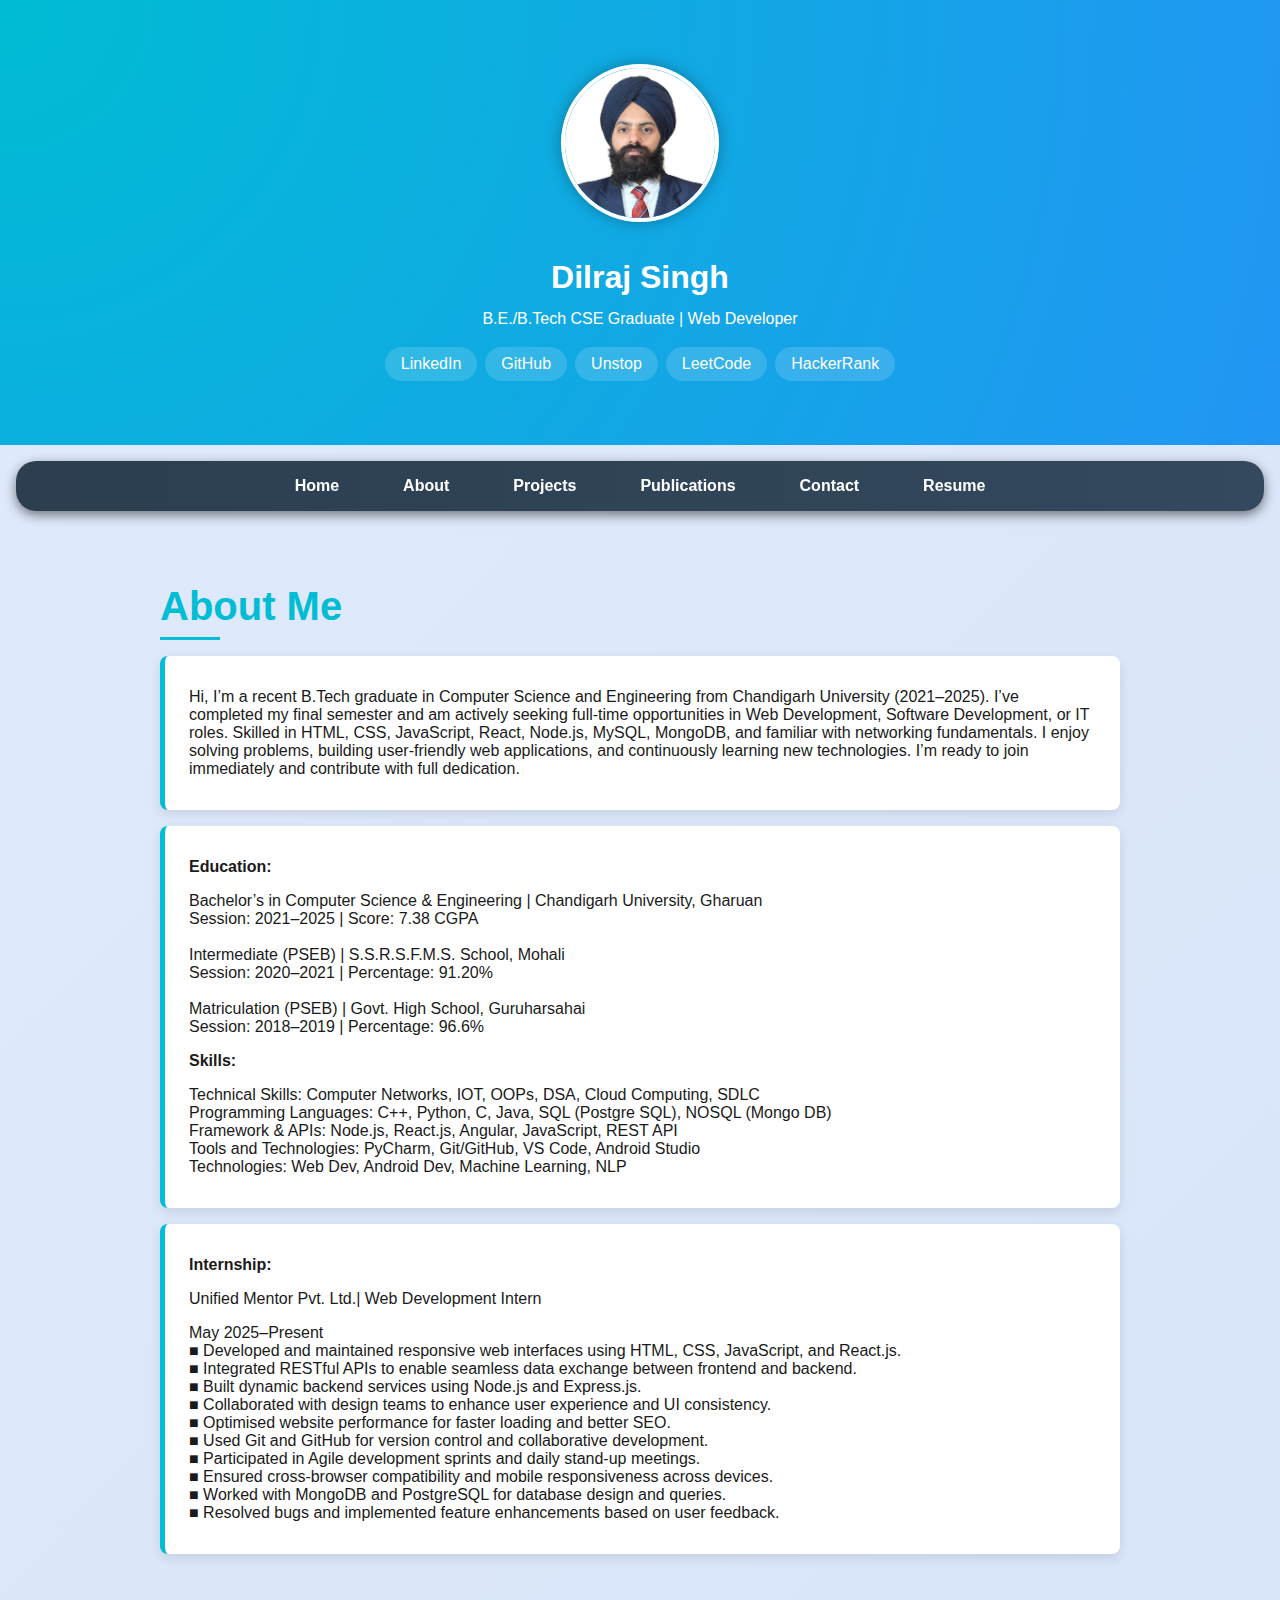
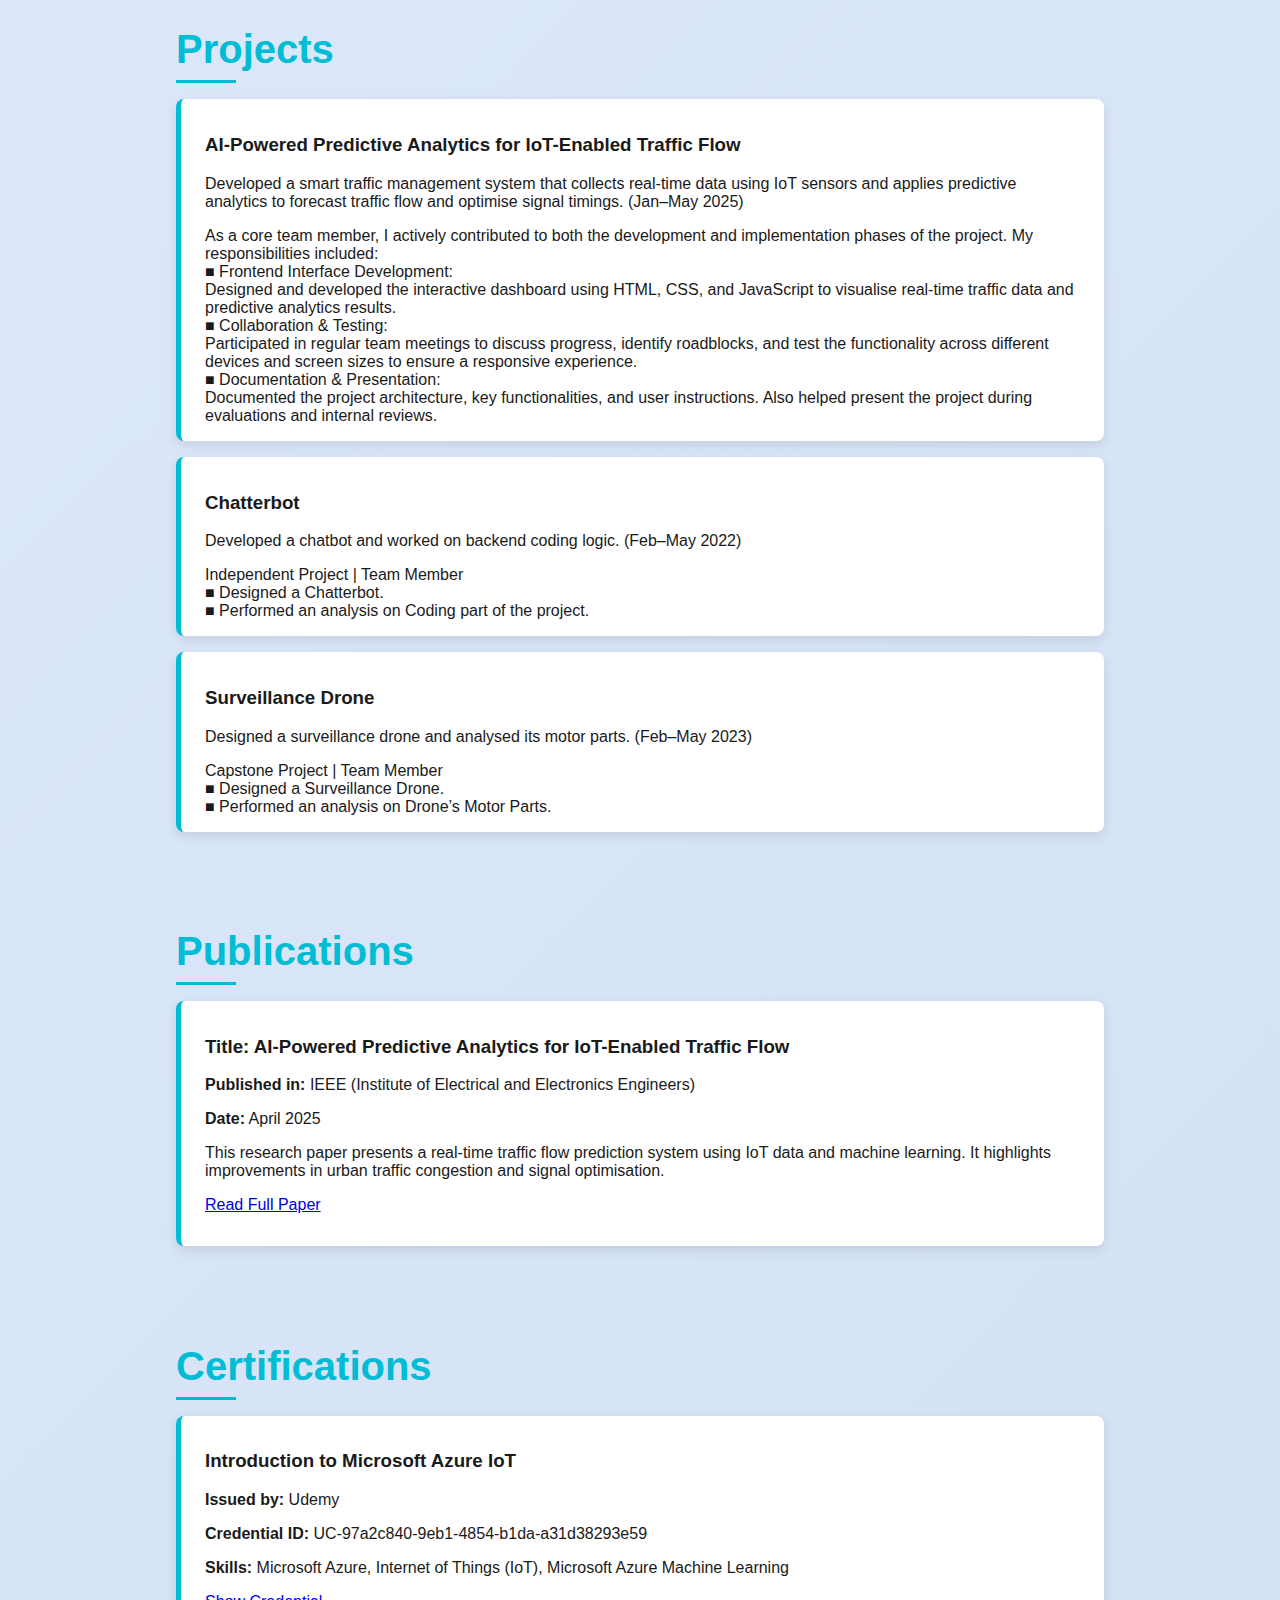
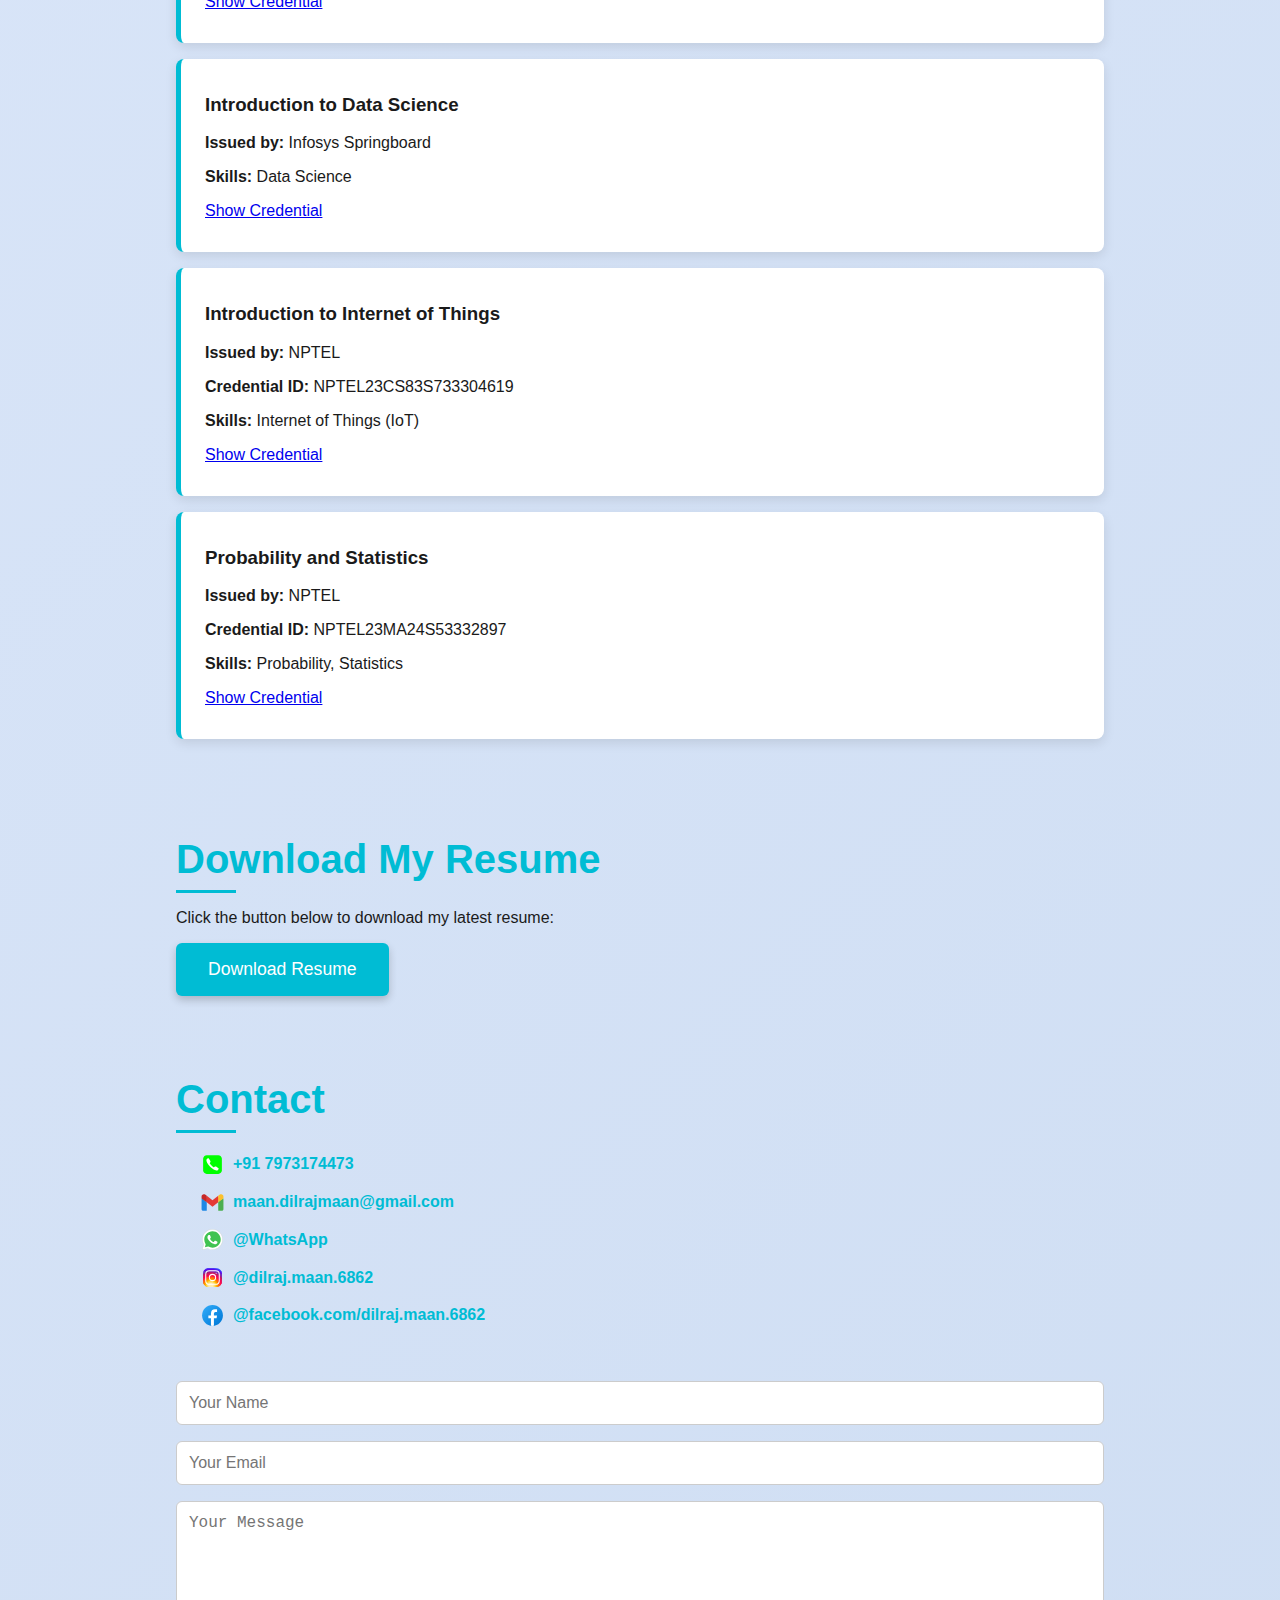
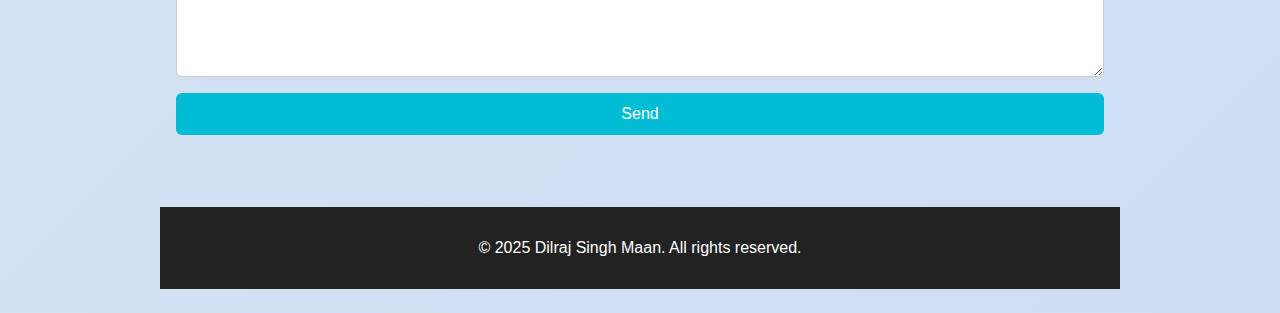
<file: index.html>
<!DOCTYPE html>
<!-- Single-page layout with links to About, Projects, and Contact -->
<html lang="en">
<head>
  <meta charset="UTF-8" />
  <meta name="viewport" content="width=device-width, initial-scale=1.0"/>
  <title>Dilraj Singh | Portfolio</title>
  <link rel="stylesheet" href="css/style.css" />
  <style>
:root {
  --primary: #00bcd4;
  --bg-light: #fdfdfd;
  --bg-dark: #111;
  --text-light: #f9f9f9;
  --text-dark: #1a1a1a;
  --accent: #ff4081;
}

html {
  scroll-behavior: smooth;
}

body {
  margin: 0;
  font-family: 'Segoe UI', sans-serif;
  background: linear-gradient(135deg, #e0eafc, #cfdef3);
  color: var(--text-dark);
  transition: background-color 0.3s ease, color 0.3s ease;
}

body.dark-mode {
  background-color: var(--bg-dark);
  color: var(--text-light);
}

body.dark-mode .section, 
body.dark-mode .section p, 
body.dark-mode .section h3 {
  color: var(--text-light);
}

nav {
  background: linear-gradient(to right, #2c3e50, #34495e); /* Darkish gradient */
  color: white;
  padding: 1rem 2rem;
  display: flex;
  justify-content: center;
  align-items: center;
  position: sticky;
  top: 0;
  z-index: 999;
  box-shadow: 0 4px 12px rgba(0, 0, 0, 0.5);
  transition: background 0.5s ease, box-shadow 0.3s ease;
  border-radius: 20px;
  margin: 1rem;
}

nav ul {
  display: flex;
  gap: 2rem;
  list-style: none;
  margin: 0;
  padding: 0;
}

nav ul li a {
  color: white;
  text-decoration: none;
  font-weight: 600;
  position: relative;
  padding: 0.5rem 1rem;
  border-radius: 6px;
  transition: all 0.3s ease-in-out;
}

nav ul li a::after {
  content: "";
  position: absolute;
  left: 0;
  bottom: 5px;
  width: 0%;
  height: 2px;
  background-color: var(--accent);
  transition: width 0.3s ease-in-out;
}

nav ul li a:hover::after,
nav ul li a.active::after {
  width: 100%;
}

nav ul li a:hover {
  background-color: rgba(255, 255, 255, 0.1);
  transform: translateY(-2px);
}

#theme-toggle {
  background: none;
  border: none;
  font-size: 1.3rem;
  cursor: pointer;
  color: inherit;
}

.hero {
  background: radial-gradient(circle at top left, #00bcd4, #2196f3);
  color: white;
  padding: 4rem 2rem;
  text-align: center;
  animation: fadeIn 1s ease-in-out;
}

.hero-content {
  display: flex;
  flex-direction: column;
  align-items: center;
  justify-content: center;
}

@keyframes fadeIn {
  from { opacity: 0; transform: translateY(-20px); }
  to { opacity: 1; transform: translateY(0); }
}

.hero-img {
  width: 150px;
  height: 150px;
  object-fit: cover;
  object-position: top center;
  border-radius: 50%;
  border: 4px solid white;
  margin: 0 auto 1rem;
  box-shadow: 0 0 15px rgba(0,0,0,0.3);
}

.typing::after {
  content: '|';
  animation: blink 0.7s step-end infinite;
}
@keyframes blink {
  50% { opacity: 0; }
}

.social-icons {
  margin-top: 1rem;
  display: flex;
  flex-wrap: wrap;
  justify-content: center;
  gap: 0.5rem;
}

.social-icons a {
  color: white;
  text-decoration: none;
  background-color: rgba(255, 255, 255, 0.15);
  padding: 0.5rem 1rem;
  border-radius: 20px;
  font-weight: 500;
  transition: background-color 0.3s ease, transform 0.3s ease;
}

.social-icons a:hover {
  background-color: var(--accent);
  transform: scale(1.05);
  color: white;
}

.section {
  padding: 1.5rem 1rem;
  max-width: 960px;
  margin: 0 auto;
  animation: fadeInUp 1s ease forwards;
}
@keyframes fadeInUp {
  0% { opacity: 0; transform: translateY(20px); }
  100% { opacity: 1; transform: translateY(0); }
}

.section h2 {
  font-size: 2.5rem;
  color: var(--primary);
  margin-bottom: 1rem;
  position: relative;
}
.section h2::after {
  content: "";
  display: block;
  width: 60px;
  height: 3px;
  background: var(--primary);
  margin-top: 0.5rem;
}

.project-card {
  background-color: white;
  padding: 1rem 1.5rem;
  border-left: 5px solid var(--primary);
  margin-bottom: 1rem;
  box-shadow: 0 4px 12px rgba(0,0,0,0.1);
  transition: transform 0.3s ease, box-shadow 0.3s ease;
  border-radius: 8px;
}
.project-card:hover {
  transform: translateY(-5px);
  box-shadow: 0 6px 18px rgba(0,0,0,0.15);
}
body.dark-mode .project-card {
  background-color: #1e1e1e;
  color: #ffffff;
  border-left-color: var(--accent);
}

form {
  display: flex;
  flex-direction: column;
  gap: 1rem;
}
form input, form textarea {
  padding: 0.75rem;
  border: 1px solid #ccc;
  border-radius: 6px;
  font-size: 1rem;
}
form textarea {
  height: 150px;
}
form button {
  background-color: var(--primary);
  color: white;
  padding: 0.75rem;
  border: none;
  font-size: 1rem;
  border-radius: 6px;
  cursor: pointer;
  transition: background-color 0.3s ease;
}
form button:hover {
  background-color: #0097a7;
}

footer {
  background-color: #222;
  color: white;
  text-align: center;
  padding: 1rem;
  margin-top: 3rem;
}

@media screen and (max-width: 768px) {
  nav ul {
    flex-wrap: wrap;
    justify-content: center;
  }
  .hero-img {
    width: 120px;
    height: 120px;
  }
  .section {
    padding: 1.25rem 0.75rem;
  }
}
  /* Adjust vertical spacing between heading and subtitle */
  .subtitle {
    margin-top: -0.5rem;
    margin-bottom: 0.2rem;
  }
  .resume-btn {
  background-color: var(--primary);
  color: white;
  padding: 1rem 2rem;
  border: none;
  font-size: 1.1rem;
  border-radius: 6px;
  cursor: pointer;
  box-shadow: 0 4px 8px rgba(0, 0, 0, 0.2);
  transition: all 0.3s ease;
}

.resume-btn:hover {
  background-color: #0097a7;
  transform: translateY(-4px);
  box-shadow: 0 8px 16px rgba(0, 0, 0, 0.3);
}

.resume-btn:active {
  transform: translateY(-2px);
  box-shadow: 0 4px 8px rgba(0, 0, 0, 0.2);
}
.info-card {
  background-color: white;
  border-left: 5px solid var(--primary);
  padding: 1rem 1.5rem;
  margin: 1rem 0;
  box-shadow: 0 4px 12px rgba(0,0,0,0.1);
  border-radius: 8px;
  transition: transform 0.3s ease, box-shadow 0.3s ease;
}

.info-card:hover {
  transform: translateY(-5px);
  box-shadow: 0 6px 18px rgba(0,0,0,0.15);
}

body.dark-mode .info-card {
  background-color: #1e1e1e;
  color: #ffffff;
  border-left-color: var(--accent);
}
  /* Contact info styles */
  .contact-info {
    display: flex;
    flex-direction: column;
    align-items: flex-start;
    gap: 0.4rem;
    padding-left: 1.5rem;
  }
  .contact-info p {
    display: flex;
    align-items: center;
    margin: 0.2rem 0;
    gap: 0.5rem;
  }
  .contact-info a {
    color: var(--primary);
    text-decoration: none;
    font-weight: 600;
    transition: color 0.3s ease, transform 0.3s ease;
  }
  .contact-info a:hover {
    color: var(--accent);
    transform: scale(1.05);
    text-decoration: underline;
  }
  </style>
  <script type="text/javascript" src="https://cdn.emailjs.com/dist/email.min.js"></script>
</head>
<body>
  <header class="hero" id="home">
    <div class="hero-content">
      <img src="images/profile.jpg" alt="Dilraj Singh Maan" class="hero-img" />
      <h1>Dilraj Singh<span class=""></span></h1>
      <p class="subtitle">B.E./B.Tech CSE Graduate | Web Developer</p>
      <div class="social-icons">
        <a href="https://www.linkedin.com/in/dilraj-singh-ba079221a/"target="_blank">LinkedIn</a>
        <a href="https://github.com/Maan6862"target="_blank">GitHub</a>
        <a href="https://unstop.com/u/dilrasin5129" target="_blank">Unstop</a>
        <a href="https://leetcode.com/u/Maan6862/"target="_blank">LeetCode</a>
        <a href="https://www.hackerrank.com/profile/maan_dilrajmaan"target="_blank">HackerRank</a>
      </div>
    </div>
  </header>

  <nav class="navbar">
    <ul>
      <li><a href="#home">Home</a></li>
      <li><a href="#about">About</a></li>
      <li><a href="#projects">Projects</a></li>
      <li><a href="#publications">Publications</a></li>
      <li><a href="#contact">Contact</a></li>
      <li><a href="resume.pdf" target="_blank">Resume</a></li>
    </ul>
  
  </nav>

  <section id="about" class="section">
    <h2>About Me</h2>
    <div class="info-card">
      <p>Hi, I’m a recent B.Tech graduate in Computer Science and Engineering from Chandigarh University (2021–2025). I’ve completed my final semester and am actively seeking full-time opportunities in Web Development, Software Development, or IT roles. Skilled in HTML, CSS, JavaScript, React, Node.js, MySQL, MongoDB, and familiar with networking fundamentals. I enjoy solving problems, building user-friendly web applications, and continuously learning new technologies. I’m ready to join immediately and contribute with full dedication.</p>
    </div>
    <div class="info-card">
      <p><strong>Education:</strong><p>
        Bachelor’s in Computer Science & Engineering | Chandigarh University, Gharuan<br>
        Session: 2021–2025 | Score: 7.38 CGPA<br><br>
        Intermediate (PSEB) | S.S.R.S.F.M.S. School, Mohali<br>
        Session: 2020–2021 | Percentage: 91.20%<br><br>
        Matriculation (PSEB) | Govt. High School, Guruharsahai<br>
        Session: 2018–2019 | Percentage: 96.6%
      </p>
      <p><strong>Skills:</strong><p>
        Technical Skills: Computer Networks, IOT, OOPs, DSA, Cloud Computing, SDLC<br>
        Programming Languages: C++, Python, C, Java, SQL (Postgre SQL), NOSQL (Mongo DB)<br>
        Framework & APIs: Node.js, React.js, Angular, JavaScript, REST API<br>
        Tools and Technologies: PyCharm, Git/GitHub, VS Code, Android Studio<br>
        Technologies: Web Dev, Android Dev, Machine Learning, NLP
      </p>
    </div>
    <div class="info-card">
      <p><strong>Internship:</strong><br>
        <p>Unified Mentor Pvt. Ltd.| Web Development Intern</p>
        May 2025–Present <br>
        ■ Developed and maintained responsive web interfaces using HTML, CSS, JavaScript, and React.js.<br>
        ■ Integrated RESTful APIs to enable seamless data exchange between frontend and backend. <br>
	      ■	Built dynamic backend services using Node.js and Express.js.<br>
	      ■ Collaborated with design teams to enhance user experience and UI consistency.<br>
	      ■ Optimised website performance for faster loading and better SEO.<br>
	      ■ Used Git and GitHub for version control and collaborative development.<br>
	      ■ Participated in Agile development sprints and daily stand-up meetings.<br>
        ■ Ensured cross-browser compatibility and mobile responsiveness across devices.<br>
        ■	Worked with MongoDB and PostgreSQL for database design and queries.<br>
        ■ Resolved bugs and implemented feature enhancements based on user feedback.<br>
      </p>
    </div>

  <section id="projects" class="section">
    <h2>Projects</h2>
    <div class="project-card">
      <h3>AI-Powered Predictive Analytics for IoT-Enabled Traffic Flow</h3>
      <p>Developed a smart traffic management system that collects real-time data using IoT sensors and applies predictive analytics to forecast traffic flow and optimise signal timings. (Jan–May 2025)</p>
      As a core team member, I actively contributed to both the development and implementation phases of the project. My responsibilities included: <br>
	    ■	Frontend Interface Development:<br>
        Designed and developed the interactive dashboard using HTML, CSS, and JavaScript to visualise real-time traffic data and predictive analytics results.<br>
	    ■	Collaboration & Testing:<br>
        Participated in regular team meetings to discuss progress, identify roadblocks, and test the functionality across different devices and screen sizes to ensure a responsive experience.<br>
	    ■	Documentation & Presentation:<br>
        Documented the project architecture, key functionalities, and user instructions. Also helped present the project during evaluations and internal reviews.<br>

    </div>
    <div class="project-card">
      <h3>Chatterbot</h3>
      <p>Developed a chatbot and worked on backend coding logic. (Feb–May 2022)</p>
      Independent Project | Team Member<br>
      ■	Designed a Chatterbot. <br>
      ■	Performed an analysis on Coding part of the project. <br>

    </div>
    <div class="project-card">
      <h3>Surveillance Drone</h3>
      <p>Designed a surveillance drone and analysed its motor parts. (Feb–May 2023)</p>
      Capstone Project | Team Member <br>
      ■	Designed a Surveillance Drone.<br>
      ■	Performed an analysis on Drone’s Motor Parts.<br>
    </div>
  </section>
<section id="publications" class="section">
  <h2>Publications</h2>
  <div class="project-card">
    <h3>Title: AI-Powered Predictive Analytics for IoT-Enabled Traffic Flow</h3>
    <p><strong>Published in:</strong> IEEE (Institute of Electrical and Electronics Engineers)</p>
    <p><strong>Date:</strong> April 2025</p>
    <p>This research paper presents a real-time traffic flow prediction system using IoT data and machine learning. It highlights improvements in urban traffic congestion and signal optimisation.</p>
    <p><a href="https://drive.google.com/file/d/1JB-GvmHGbUSAwNrkvTkFBtzZmii4S2BB/view?usp=sharing" target="_blank">Read Full Paper</a></p>
  </div>
</section>
  <section id="certifications" class="section">
    <h2>Certifications</h2>

    <div class="project-card">
      <h3>Introduction to Microsoft Azure IoT</h3>
      <p><strong>Issued by:</strong> Udemy</p>
      <p><strong>Credential ID:</strong> UC-97a2c840-9eb1-4854-b1da-a31d38293e59</p>
      <p><strong>Skills:</strong> Microsoft Azure, Internet of Things (IoT), Microsoft Azure Machine Learning</p>
      <p><a href="https://ude.my/UC-97a2c840-9eb1-4854-b1da-a31d38293e59" target="_blank">Show Credential</a></p>
    </div>

    <div class="project-card">
      <h3>Introduction to Data Science</h3>
      <p><strong>Issued by:</strong> Infosys Springboard</p>
      <p><strong>Skills:</strong> Data Science</p>
      <p><a href="https://verify.onwingspan.com" target="_blank">Show Credential</a></p>
    </div>

    <div class="project-card">
      <h3>Introduction to Internet of Things</h3>
      <p><strong>Issued by:</strong> NPTEL</p>
      <p><strong>Credential ID:</strong> NPTEL23CS83S733304619</p>
      <p><strong>Skills:</strong> Internet of Things (IoT)</p>
      <p><a href="https://archive.nptel.ac.in/content/noc/NOC23/SEM2/Ecertificates/106/noc23-cs83/Course/NPTEL23CS83S73330461920238991.pdf" target="_blank">Show Credential</a></p>
    </div>

    <div class="project-card">
      <h3>Probability and Statistics</h3>
      <p><strong>Issued by:</strong> NPTEL</p>
      <p><strong>Credential ID:</strong> NPTEL23MA24S53332897</p>
      <p><strong>Skills:</strong> Probability, Statistics</p>
      <p><a href="https://archive.nptel.ac.in/noc/Ecertificate/?q=NPTEL23MA24S5333289704170079" target="_blank">Show Credential</a></p>
    </div>
  </section>

  <section id="resume-download" class="section">
    <h2>Download My Resume</h2>
    <p>Click the button below to download my latest resume:</p>
    <a href="resume.pdf" download>
      <button class="resume-btn">Download Resume</button>
    </a>
  </section>

  <section id="contact" class="section">
    <h2>Contact</h2>
    <div class="contact-info">
      <p>
        <svg xmlns="<svg xmlns="http://www.w3.org/2000/svg" x="0px" y="0px" width="25" height="25" viewBox="0 0 48 48">
<path fill="#0f0" d="M13,42h22c3.866,0,7-3.134,7-7V13c0-3.866-3.134-7-7-7H13c-3.866,0-7,3.134-7,7v22	C6,38.866,9.134,42,13,42z"></path><path fill="#fff" d="M35.45,31.041l-4.612-3.051c-0.563-0.341-1.267-0.347-1.836-0.017c0,0,0,0-1.978,1.153	c-0.265,0.154-0.52,0.183-0.726,0.145c-0.262-0.048-0.442-0.191-0.454-0.201c-1.087-0.797-2.357-1.852-3.711-3.205	c-1.353-1.353-2.408-2.623-3.205-3.711c-0.009-0.013-0.153-0.193-0.201-0.454c-0.037-0.206-0.009-0.46,0.145-0.726	c1.153-1.978,1.153-1.978,1.153-1.978c0.331-0.569,0.324-1.274-0.017-1.836l-3.051-4.612c-0.378-0.571-1.151-0.722-1.714-0.332	c0,0-1.445,0.989-1.922,1.325c-0.764,0.538-1.01,1.356-1.011,2.496c-0.002,1.604,1.38,6.629,7.201,12.45l0,0l0,0l0,0l0,0	c5.822,5.822,10.846,7.203,12.45,7.201c1.14-0.001,1.958-0.248,2.496-1.011c0.336-0.477,1.325-1.922,1.325-1.922	C36.172,32.192,36.022,31.419,35.45,31.041z"path>
</svg>
        </svg>
        <a href="tel:+917973174473">+91 7973174473</a>
      </p>
      <p>
        <svg xmlns="<svg xmlns="http://www.w3.org/2000/svg" x="0px" y="0px" width="25" height="25" viewBox="0 0 48 48">
<path fill="#4caf50" d="M45,16.2l-5,2.75l-5,4.75L35,40h7c1.657,0,3-1.343,3-3V16.2z"></path><path fill="#1e88e5" d="M3,16.2l3.614,1.71L13,23.7V40H6c-1.657,0-3-1.343-3-3V16.2z"></path><polygon fill="#e53935" points="35,11.2 24,19.45 13,11.2 12,17 13,23.7 24,31.95 35,23.7 36,17"></polygon><path fill="#c62828" d="M3,12.298V16.2l10,7.5V11.2L9.876,8.859C9.132,8.301,8.228,8,7.298,8h0C4.924,8,3,9.924,3,12.298z"></path><path fill="#fbc02d" d="M45,12.298V16.2l-10,7.5V11.2l3.124-2.341C38.868,8.301,39.772,8,40.702,8h0 C43.076,8,45,9.924,45,12.298z"></path>
</svg>
          <path d="M0 4a2 2 0 0 1 2-2h12a2 2 0 0 1 2 2v8a2 2 0 0 1-2 2H2a2 2 0 0 1-2-2V4zm13.5-1H2.5A1.5 1.5 0 0 0 1 4v.217l7 4.2 7-4.2V4a1.5 1.5 0 0 0-1.5-1zM15 5.383l-5.803 3.482L15 12.118V5.383zM14.247 13H1.753l5.803-3.253L14.247 13zM1 12.118l5.803-3.253L1 5.383v6.735z"/>
        </svg>
        <a href="mailto:maan.dilrajmaan@gmail.com">maan.dilrajmaan@gmail.com</a>
      </p>
      <p>
        <svg xmlns="<svg xmlns="http://www.w3.org/2000/svg" x="0px" y="0px" width="25" height="25" viewBox="0 0 48 48">
<path fill="#fff" d="M4.9,43.3l2.7-9.8C5.9,30.6,5,27.3,5,24C5,13.5,13.5,5,24,5c5.1,0,9.8,2,13.4,5.6	C41,14.2,43,18.9,43,24c0,10.5-8.5,19-19,19c0,0,0,0,0,0h0c-3.2,0-6.3-0.8-9.1-2.3L4.9,43.3z"></path><path fill="#fff" d="M4.9,43.8c-0.1,0-0.3-0.1-0.4-0.1c-0.1-0.1-0.2-0.3-0.1-0.5L7,33.5c-1.6-2.9-2.5-6.2-2.5-9.6	C4.5,13.2,13.3,4.5,24,4.5c5.2,0,10.1,2,13.8,5.7c3.7,3.7,5.7,8.6,5.7,13.8c0,10.7-8.7,19.5-19.5,19.5c-3.2,0-6.3-0.8-9.1-2.3	L5,43.8C5,43.8,4.9,43.8,4.9,43.8z"></path><path fill="#cfd8dc" d="M24,5c5.1,0,9.8,2,13.4,5.6C41,14.2,43,18.9,43,24c0,10.5-8.5,19-19,19h0c-3.2,0-6.3-0.8-9.1-2.3	L4.9,43.3l2.7-9.8C5.9,30.6,5,27.3,5,24C5,13.5,13.5,5,24,5 M24,43L24,43L24,43 M24,43L24,43L24,43 M24,4L24,4C13,4,4,13,4,24	c0,3.4,0.8,6.7,2.5,9.6L3.9,43c-0.1,0.3,0,0.7,0.3,1c0.2,0.2,0.4,0.3,0.7,0.3c0.1,0,0.2,0,0.3,0l9.7-2.5c2.8,1.5,6,2.2,9.2,2.2	c11,0,20-9,20-20c0-5.3-2.1-10.4-5.8-14.1C34.4,6.1,29.4,4,24,4L24,4z"></path><path fill="#40c351" d="M35.2,12.8c-3-3-6.9-4.6-11.2-4.6C15.3,8.2,8.2,15.3,8.2,24c0,3,0.8,5.9,2.4,8.4L11,33l-1.6,5.8	l6-1.6l0.6,0.3c2.4,1.4,5.2,2.2,8,2.2h0c8.7,0,15.8-7.1,15.8-15.8C39.8,19.8,38.2,15.8,35.2,12.8z"></path><path fill="#fff" fill-rule="evenodd" d="M19.3,16c-0.4-0.8-0.7-0.8-1.1-0.8c-0.3,0-0.6,0-0.9,0	s-0.8,0.1-1.3,0.6c-0.4,0.5-1.7,1.6-1.7,4s1.7,4.6,1.9,4.9s3.3,5.3,8.1,7.2c4,1.6,4.8,1.3,5.7,1.2c0.9-0.1,2.8-1.1,3.2-2.3	c0.4-1.1,0.4-2.1,0.3-2.3c-0.1-0.2-0.4-0.3-0.9-0.6s-2.8-1.4-3.2-1.5c-0.4-0.2-0.8-0.2-1.1,0.2c-0.3,0.5-1.2,1.5-1.5,1.9	c-0.3,0.3-0.6,0.4-1,0.1c-0.5-0.2-2-0.7-3.8-2.4c-1.4-1.3-2.4-2.8-2.6-3.3c-0.3-0.5,0-0.7,0.2-1c0.2-0.2,0.5-0.6,0.7-0.8	c0.2-0.3,0.3-0.5,0.5-0.8c0.2-0.3,0.1-0.6,0-0.8C20.6,19.3,19.7,17,19.3,16z" clip-rule="evenodd"></path>
</svg><path d="M13.601 2.326a7.97 7.97 0 0 0-11.305.005A7.968 7.968 0 0 0 1.6 13.6l-1.1 4.026 4.151-1.087a7.96 7.96 0 0 0 3.993 1.063 7.968 7.968 0 0 0 7.957-7.957 7.968 7.968 0 0 0-2.999-6.319zM8.004 14.663a6.64 6.64 0 0 1-3.397-.935l-.243-.144-2.464.646.659-2.395-.158-.247a6.643 6.643 0 0 1 1.018-8.366 6.641 6.641 0 0 1 8.958.055 6.64 6.64 0 0 1-.373 9.7 6.604 6.604 0 0 1-4.001 1.686z"/>
          <path d="M11.653 10.014c-.2-.1-1.176-.581-1.358-.647-.183-.066-.317-.1-.45.1-.133.2-.516.647-.632.781-.117.133-.233.15-.433.05-.2-.1-.842-.31-1.603-.99-.592-.528-.99-1.177-1.105-1.377-.117-.2-.012-.308.088-.408.09-.09.2-.233.3-.35.1-.117.133-.2.2-.333.066-.133.033-.25-.017-.35-.05-.1-.45-1.084-.616-1.484-.166-.4-.335-.35-.45-.35h-.383c-.1 0-.25.033-.383.167-.133.134-.5.5-.5 1.216 0 .717.517 1.41.59 1.507.066.1 1.017 1.55 2.465 2.174 1.45.624 1.45.416 1.717.383.266-.033.867-.35.99-.683.117-.333.117-.616.083-.683-.034-.067-.133-.1-.333-.2z"/>
        </svg>
        <a href="https://wa.me/917973174473" target="_blank">@WhatsApp</a>
      </p>
      <p>
        <svg xmlns="<svg xmlns="http://www.w3.org/2000/svg" x="0px" y="0px" width="25" height="25" viewBox="0 0 48 48">
<path fill="#304ffe" d="M41.67,13.48c-0.4,0.26-0.97,0.5-1.21,0.77c-0.09,0.09-0.14,0.19-0.12,0.29v1.03l-0.3,1.01l-0.3,1l-0.33,1.1 l-0.68,2.25l-0.66,2.22l-0.5,1.67c0,0.26-0.01,0.52-0.03,0.77c-0.07,0.96-0.27,1.88-0.59,2.74c-0.19,0.53-0.42,1.04-0.7,1.52 c-0.1,0.19-0.22,0.38-0.34,0.56c-0.4,0.63-0.88,1.21-1.41,1.72c-0.41,0.41-0.86,0.79-1.35,1.11c0,0,0,0-0.01,0 c-0.08,0.07-0.17,0.13-0.27,0.18c-0.31,0.21-0.64,0.39-0.98,0.55c-0.23,0.12-0.46,0.22-0.7,0.31c-0.05,0.03-0.11,0.05-0.16,0.07 c-0.57,0.27-1.23,0.45-1.89,0.54c-0.04,0.01-0.07,0.01-0.11,0.02c-0.4,0.07-0.79,0.13-1.19,0.16c-0.18,0.02-0.37,0.03-0.55,0.03 l-0.71-0.04l-3.42-0.18c0-0.01-0.01,0-0.01,0l-1.72-0.09c-0.13,0-0.27,0-0.4-0.01c-0.54-0.02-1.06-0.08-1.58-0.19 c-0.01,0-0.01,0-0.01,0c-0.95-0.18-1.86-0.5-2.71-0.93c-0.47-0.24-0.93-0.51-1.36-0.82c-0.18-0.13-0.35-0.27-0.52-0.42 c-0.48-0.4-0.91-0.83-1.31-1.27c-0.06-0.06-0.11-0.12-0.16-0.18c-0.06-0.06-0.12-0.13-0.17-0.19c-0.38-0.48-0.7-0.97-0.96-1.49 c-0.24-0.46-0.43-0.95-0.58-1.49c-0.06-0.19-0.11-0.37-0.15-0.57c-0.01-0.01-0.02-0.03-0.02-0.05c-0.1-0.41-0.19-0.84-0.24-1.27 c-0.06-0.33-0.09-0.66-0.09-1c-0.02-0.13-0.02-0.27-0.02-0.4l1.91-2.95l1.87-2.88l0.85-1.31l0.77-1.18l0.26-0.41v-1.03 c0.02-0.23,0.03-0.47,0.02-0.69c-0.01-0.7-0.15-1.38-0.38-2.03c-0.22-0.69-0.53-1.34-0.85-1.94c-0.38-0.69-0.78-1.31-1.11-1.87 C14,7.4,13.66,6.73,13.75,6.26C14.47,6.09,15.23,6,16,6h16c4.18,0,7.78,2.6,9.27,6.26C41.43,12.65,41.57,13.06,41.67,13.48z"></path><path fill="#4928f4" d="M42,16v0.27l-1.38,0.8l-0.88,0.51l-0.97,0.56l-1.94,1.13l-1.9,1.1l-1.94,1.12l-0.77,0.45 c0,0.48-0.12,0.92-0.34,1.32c-0.31,0.58-0.83,1.06-1.49,1.47c-0.67,0.41-1.49,0.74-2.41,0.98c0,0,0-0.01-0.01,0 c-3.56,0.92-8.42,0.5-10.78-1.26c-0.66-0.49-1.12-1.09-1.32-1.78c-0.06-0.23-0.09-0.48-0.09-0.73v-7.19 c0.01-0.15-0.09-0.3-0.27-0.45c-0.54-0.43-1.81-0.84-3.23-1.25c-1.11-0.31-2.3-0.62-3.3-0.92c-0.79-0.24-1.46-0.48-1.86-0.71 c0.18-0.35,0.39-0.7,0.61-1.03c1.4-2.05,3.54-3.56,6.02-4.13C14.47,6.09,15.23,6,16,6h10.8c5.37,0.94,10.32,3.13,14.47,6.26 c0.16,0.39,0.3,0.8,0.4,1.22c0.18,0.66,0.29,1.34,0.32,2.05C42,15.68,42,15.84,42,16z"></path><path fill="#6200ea" d="M42,16v4.41l-0.22,0.68l-0.75,2.33l-0.78,2.4l-0.41,1.28l-0.38,1.19l-0.37,1.13l-0.36,1.12l-0.19,0.59 l-0.25,0.78c0,0.76-0.02,1.43-0.07,2c-0.01,0.06-0.02,0.12-0.02,0.18c-0.06,0.53-0.14,0.98-0.27,1.36 c-0.01,0.06-0.03,0.12-0.05,0.17c-0.26,0.72-0.65,1.18-1.23,1.48c-0.14,0.08-0.3,0.14-0.47,0.2c-0.53,0.18-1.2,0.27-2.02,0.32 c-0.6,0.04-1.29,0.05-2.07,0.05H31.4l-1.19-0.05L30,37.61l-2.17-0.09l-2.2-0.09l-7.25-0.3l-1.88-0.08h-0.26 c-0.78-0.01-1.45-0.06-2.03-0.14c-0.84-0.13-1.49-0.35-1.98-0.68c-0.7-0.45-1.11-1.11-1.35-2.03c-0.06-0.22-0.11-0.45-0.14-0.7 c-0.1-0.58-0.15-1.25-0.18-2c0-0.15,0-0.3-0.01-0.46c-0.01-0.01,0-0.01,0-0.01v-0.58c-0.01-0.29-0.01-0.59-0.01-0.9l0.05-1.61 l0.03-1.15l0.04-1.34v-0.19l0.07-2.46l0.07-2.46l0.07-2.31l0.06-2.27l0.02-0.6c0-0.31-1.05-0.49-2.22-0.64 c-0.93-0.12-1.95-0.23-2.56-0.37c0.05-0.23,0.1-0.46,0.16-0.68c0.18-0.72,0.45-1.4,0.79-2.05c0.18-0.35,0.39-0.7,0.61-1.03 c2.16-0.95,4.41-1.69,6.76-2.17c2.06-0.43,4.21-0.66,6.43-0.66c7.36,0,14.16,2.49,19.54,6.69c0.52,0.4,1.03,0.83,1.53,1.28 C42,15.68,42,15.84,42,16z"></path><path fill="#673ab7" d="M42,18.37v4.54l-0.55,1.06l-1.05,2.05l-0.56,1.08l-0.51,0.99l-0.22,0.43c0,0.31,0,0.61-0.02,0.9 c0,0.43-0.02,0.84-0.05,1.22c-0.04,0.45-0.1,0.86-0.16,1.24c-0.15,0.79-0.36,1.47-0.66,2.03c-0.04,0.07-0.08,0.14-0.12,0.2 c-0.11,0.18-0.24,0.35-0.38,0.51c-0.18,0.22-0.38,0.41-0.61,0.57c-0.34,0.26-0.74,0.47-1.2,0.63c-0.57,0.21-1.23,0.35-2.01,0.43 c-0.51,0.05-1.07,0.08-1.68,0.08l-0.42,0.02l-2.08,0.12h-0.01L27.5,36.6l-2.25,0.13l-3.1,0.18l-3.77,0.22l-0.55,0.03 c-0.51,0-0.99-0.03-1.45-0.09c-0.05-0.01-0.09-0.02-0.14-0.02c-0.68-0.11-1.3-0.29-1.86-0.54c-0.68-0.3-1.27-0.7-1.77-1.18 c-0.44-0.43-0.82-0.92-1.13-1.47c-0.07-0.13-0.14-0.25-0.2-0.39c-0.3-0.59-0.54-1.25-0.72-1.97c-0.03-0.12-0.06-0.25-0.08-0.38 c-0.06-0.23-0.11-0.47-0.14-0.72c-0.11-0.64-0.17-1.32-0.2-2.03v-0.01c-0.01-0.29-0.02-0.57-0.02-0.87l-0.49-1.17l-0.07-0.18 L9.5,25.99L8.75,24.2l-0.12-0.29l-0.72-1.73l-0.8-1.93c0,0,0,0-0.01,0L6.29,18.3L6,17.59V16c0-0.63,0.06-1.25,0.17-1.85 c0.05-0.23,0.1-0.46,0.16-0.68c0.85-0.49,1.74-0.94,2.65-1.34c2.08-0.93,4.31-1.62,6.62-2.04c1.72-0.31,3.51-0.48,5.32-0.48 c7.31,0,13.94,2.65,19.12,6.97c0.2,0.16,0.39,0.32,0.58,0.49C41.09,17.48,41.55,17.91,42,18.37z"></path><path fill="#8e24aa" d="M42,21.35v5.14l-0.57,1.19l-1.08,2.25l-0.01,0.03c0,0.43-0.02,0.82-0.05,1.17c-0.1,1.15-0.38,1.88-0.84,2.33 c-0.33,0.34-0.74,0.53-1.25,0.63c-0.03,0.01-0.07,0.01-0.1,0.02c-0.16,0.03-0.33,0.05-0.51,0.05c-0.62,0.06-1.35,0.02-2.19-0.04 c-0.09,0-0.19-0.01-0.29-0.02c-0.61-0.04-1.26-0.08-1.98-0.11c-0.39-0.01-0.8-0.02-1.22-0.02h-0.02l-1.01,0.08h-0.01l-2.27,0.16 l-2.59,0.2l-0.38,0.03l-3.03,0.22l-1.57,0.12l-1.55,0.11c-0.27,0-0.53,0-0.79-0.01c0,0-0.01-0.01-0.01,0 c-1.13-0.02-2.14-0.09-3.04-0.26c-0.83-0.14-1.56-0.36-2.18-0.69c-0.64-0.31-1.17-0.75-1.6-1.31c-0.41-0.55-0.71-1.24-0.9-2.07 c0-0.01,0-0.01,0-0.01c-0.14-0.67-0.22-1.45-0.22-2.33l-0.15-0.27L9.7,26.35l-0.13-0.22L9.5,25.99l-0.93-1.65l-0.46-0.83 l-0.58-1.03l-1-1.79L6,19.75v-3.68c0.88-0.58,1.79-1.09,2.73-1.55c1.14-0.58,2.32-1.07,3.55-1.47c1.34-0.44,2.74-0.79,4.17-1.02 c1.45-0.24,2.94-0.36,4.47-0.36c6.8,0,13.04,2.43,17.85,6.47c0.22,0.17,0.43,0.36,0.64,0.54c0.84,0.75,1.64,1.56,2.37,2.41 C41.86,21.18,41.94,21.26,42,21.35z"></path><path fill="#c2185b" d="M42,24.71v7.23c-0.24-0.14-0.57-0.31-0.98-0.49c-0.22-0.11-0.47-0.22-0.73-0.32 c-0.38-0.17-0.79-0.33-1.25-0.49c-0.1-0.04-0.2-0.07-0.31-0.1c-0.18-0.07-0.37-0.13-0.56-0.19c-0.59-0.18-1.24-0.35-1.92-0.5 c-0.26-0.05-0.53-0.1-0.8-0.14c-0.87-0.15-1.8-0.24-2.77-0.25c-0.08-0.01-0.17-0.01-0.25-0.01l-2.57,0.02l-3.5,0.02h-0.01 l-7.49,0.06c-2.38,0-3.84,0.57-4.72,0.8c0,0-0.01,0-0.01,0.01c-0.93,0.24-1.22,0.09-1.3-1.54c-0.02-0.45-0.03-1.03-0.03-1.74 l-0.56-0.43l-0.98-0.74l-0.6-0.46l-0.12-0.09L8.88,24.1l-0.25-0.19l-0.52-0.4l-0.96-0.72L6,21.91v-3.4 c0.1-0.08,0.19-0.15,0.29-0.21c1.45-1,3-1.85,4.64-2.54c1.46-0.62,3-1.11,4.58-1.46c0.43-0.09,0.87-0.18,1.32-0.24 c1.33-0.23,2.7-0.34,4.09-0.34c6.01,0,11.53,2.09,15.91,5.55c0.66,0.52,1.3,1.07,1.9,1.66c0.82,0.78,1.59,1.61,2.3,2.49 c0.14,0.18,0.28,0.36,0.42,0.55C41.64,24.21,41.82,24.46,42,24.71z"></path><path fill="#d81b60" d="M42,28.72V32c0,0.65-0.06,1.29-0.18,1.91c-0.18,0.92-0.49,1.8-0.91,2.62c-0.22,0.05-0.47,0.05-0.75,0.01 c-0.63-0.11-1.37-0.44-2.17-0.87c-0.04-0.01-0.08-0.03-0.11-0.05c-0.25-0.13-0.51-0.27-0.77-0.43c-0.53-0.29-1.09-0.61-1.65-0.91 c-0.12-0.06-0.24-0.12-0.35-0.18c-0.64-0.33-1.3-0.63-1.96-0.86c0,0,0,0-0.01,0c-0.14-0.05-0.29-0.1-0.44-0.14 c-0.57-0.16-1.15-0.26-1.71-0.26l-1.1-0.32l-4.87-1.41c0,0,0,0-0.01,0l-2.99-0.87h-0.01l-1.3-0.38c-3.76,0-6.07,1.6-7.19,0.99 c-0.44-0.23-0.7-0.81-0.79-1.95c-0.03-0.32-0.04-0.68-0.04-1.1l-1.17-0.57l-0.05-0.02h-0.01l-0.84-0.42L9.7,26.35l-0.07-0.03 l-0.17-0.09L7.5,25.28L6,24.55v-3.43c0.17-0.15,0.35-0.29,0.53-0.43c0.19-0.15,0.38-0.29,0.57-0.44c0.01,0,0.01,0,0.01,0 c1.18-0.85,2.43-1.6,3.76-2.22c1.55-0.74,3.2-1.31,4.91-1.68c0.25-0.06,0.51-0.12,0.77-0.16c1.42-0.27,2.88-0.41,4.37-0.41 c5.27,0,10.11,1.71,14.01,4.59c1.13,0.84,2.18,1.77,3.14,2.78c0.79,0.83,1.52,1.73,2.18,2.67c0.05,0.07,0.1,0.14,0.15,0.2 c0.37,0.54,0.71,1.09,1.03,1.66C41.64,28.02,41.82,28.37,42,28.72z"></path><path fill="#f50057" d="M41.82,33.91c-0.18,0.92-0.49,1.8-0.91,2.62c-0.19,0.37-0.4,0.72-0.63,1.06c-0.14,0.21-0.29,0.41-0.44,0.6 c-0.36-0.14-0.89-0.34-1.54-0.56c0,0,0,0,0-0.01c-0.49-0.17-1.05-0.35-1.65-0.52c-0.17-0.05-0.34-0.1-0.52-0.15 c-0.71-0.19-1.45-0.36-2.17-0.46c-0.6-0.1-1.19-0.16-1.74-0.16l-0.46-0.13h-0.01l-2.42-0.7l-1.49-0.43l-1.66-0.48h-0.01l-0.54-0.15 l-6.53-1.88l-1.88-0.54l-1.4-0.33l-2.28-0.54l-0.28-0.07c0,0,0,0-0.01,0l-2.29-0.53c0-0.01,0-0.01,0-0.01l-0.41-0.09l-0.21-0.05 l-1.67-0.39l-0.19-0.05l-1.42-1.17L6,27.9v-4.08c0.37-0.36,0.75-0.7,1.15-1.03c0.12-0.11,0.25-0.21,0.38-0.31 c0.12-0.1,0.25-0.2,0.38-0.3c0.91-0.69,1.87-1.31,2.89-1.84c1.3-0.7,2.68-1.26,4.13-1.66c0.28-0.09,0.56-0.17,0.85-0.23 c1.64-0.41,3.36-0.62,5.14-0.62c4.47,0,8.63,1.35,12.07,3.66c1.71,1.15,3.25,2.53,4.55,4.1c0.66,0.79,1.26,1.62,1.79,2.5 c0.05,0.07,0.09,0.13,0.13,0.2c0.32,0.53,0.62,1.08,0.89,1.64c0.25,0.5,0.47,1,0.67,1.52C41.34,32.25,41.6,33.07,41.82,33.91z"></path><path fill="#ff1744" d="M40.28,37.59c-0.14,0.21-0.29,0.41-0.44,0.6c-0.44,0.55-0.92,1.05-1.46,1.49c-0.47,0.39-0.97,0.74-1.5,1.04 c-0.2-0.05-0.4-0.11-0.61-0.19c-0.66-0.23-1.35-0.61-1.99-1.01c-0.96-0.61-1.79-1.27-2.16-1.57c-0.14-0.12-0.21-0.18-0.21-0.18 l-1.7-0.15L30,37.6l-2.2-0.19l-2.28-0.2l-3.37-0.3l-5.34-0.47l-0.02-0.01l-1.88-0.91l-1.9-0.92l-1.53-0.74l-0.33-0.16l-0.41-0.2 l-1.42-0.69L7.43,31.9l-0.59-0.29L6,31.35v-4.47c0.47-0.56,0.97-1.09,1.5-1.6c0.34-0.32,0.7-0.64,1.07-0.94 c0.06-0.05,0.12-0.1,0.18-0.14c0.04-0.05,0.09-0.08,0.13-0.1c0.59-0.48,1.21-0.91,1.85-1.3c0.74-0.47,1.52-0.89,2.33-1.24 c0.87-0.39,1.78-0.72,2.72-0.97c1.63-0.46,3.36-0.7,5.14-0.7c4.08,0,7.85,1.24,10.96,3.37c1.99,1.36,3.71,3.08,5.07,5.07 c0.45,0.64,0.85,1.32,1.22,2.02c0.13,0.26,0.26,0.52,0.37,0.78c0.12,0.25,0.23,0.5,0.34,0.75c0.21,0.52,0.4,1.04,0.57,1.58 c0.32,1,0.56,2.02,0.71,3.08C40.21,36.89,40.25,37.24,40.28,37.59z"></path><path fill="#ff5722" d="M38.39,39.42c0,0.08,0,0.17-0.01,0.26c-0.47,0.39-0.97,0.74-1.5,1.04c-0.22,0.12-0.44,0.24-0.67,0.34 c-0.23,0.11-0.46,0.21-0.7,0.3c-0.34-0.18-0.8-0.4-1.29-0.61c-0.69-0.31-1.44-0.59-2.02-0.68c-0.14-0.03-0.27-0.04-0.39-0.04 l-1.64-0.21h-0.02l-2.04-0.27l-2.06-0.27l-0.96-0.12l-7.56-0.98c-0.49,0-1.01-0.03-1.55-0.1c-0.66-0.06-1.35-0.16-2.04-0.3 c-0.68-0.12-1.37-0.28-2.03-0.45c-0.69-0.16-1.37-0.35-2-0.53c-0.73-0.22-1.41-0.43-1.98-0.62c-0.47-0.15-0.87-0.29-1.18-0.4 c-0.18-0.43-0.33-0.88-0.44-1.34C6.1,33.66,6,32.84,6,32v-1.67c0.32-0.53,0.67-1.05,1.06-1.54c0.71-0.94,1.52-1.8,2.4-2.56 c0.03-0.04,0.07-0.07,0.1-0.09l0.01-0.01c0.31-0.28,0.63-0.53,0.97-0.77c0.04-0.04,0.08-0.07,0.12-0.1 c0.16-0.12,0.33-0.24,0.51-0.35c1.43-0.97,3.01-1.73,4.7-2.24c1.6-0.48,3.29-0.73,5.05-0.73c3.49,0,6.75,1.03,9.47,2.79 c2.01,1.29,3.74,2.99,5.06,4.98c0.16,0.23,0.31,0.46,0.46,0.7c0.69,1.17,1.26,2.43,1.68,3.75c0.05,0.15,0.09,0.3,0.13,0.46 c0.08,0.27,0.15,0.55,0.21,0.83c0.02,0.07,0.04,0.14,0.06,0.22c0.14,0.63,0.24,1.29,0.31,1.95c0,0.01,0,0.01,0,0.01 C38.36,38.22,38.39,38.82,38.39,39.42z"></path><path fill="#ff6f00" d="M36.33,39.42c0,0.35-0.02,0.73-0.06,1.11c-0.02,0.18-0.04,0.36-0.06,0.53c-0.23,0.11-0.46,0.21-0.7,0.3 c-0.45,0.17-0.91,0.31-1.38,0.41c-0.32,0.07-0.65,0.13-0.98,0.16h-0.01c-0.31-0.19-0.67-0.42-1.04-0.68 c-0.67-0.47-1.37-1-1.93-1.43c-0.01-0.01-0.01-0.01-0.02-0.02c-0.59-0.45-1.01-0.79-1.01-0.79l-1.06,0.04l-2.04,0.07l-0.95,0.04 l-3.82,0.14l-3.23,0.12c-0.21,0.01-0.46,0.01-0.77,0h-0.01c-0.42-0.01-0.92-0.04-1.47-0.09c-0.64-0.05-1.34-0.11-2.05-0.18 c-0.69-0.08-1.39-0.16-2.06-0.24c-0.74-0.08-1.44-0.17-2.04-0.25c-0.47-0.06-0.88-0.11-1.21-0.15c-0.28-0.32-0.53-0.65-0.77-1.01 c-0.36-0.54-0.67-1.11-0.91-1.72c-0.18-0.43-0.33-0.88-0.44-1.34c0.29-0.89,0.67-1.73,1.12-2.54c0.36-0.66,0.78-1.29,1.24-1.89 c0.45-0.59,0.94-1.14,1.47-1.64v-0.01c0.15-0.15,0.3-0.29,0.45-0.42c0.28-0.26,0.57-0.5,0.87-0.73h0.01 c0.01-0.02,0.02-0.02,0.03-0.03c0.24-0.19,0.49-0.36,0.74-0.53c1.48-1.01,3.15-1.76,4.95-2.2c1.19-0.29,2.44-0.45,3.73-0.45 c2.54,0,4.94,0.61,7.05,1.71h0.01c1.81,0.93,3.41,2.21,4.7,3.75c0.71,0.82,1.32,1.72,1.82,2.67c0.35,0.64,0.65,1.31,0.9,1.99 c0.02,0.06,0.04,0.11,0.06,0.16c0.17,0.5,0.32,1.02,0.45,1.54c0.09,0.37,0.16,0.75,0.22,1.13c0.02,0.12,0.04,0.23,0.05,0.35 C36.28,37.99,36.33,38.7,36.33,39.42z"></path><path fill="#ff9800" d="M34.28,39.42v0.1c0,0.34-0.03,0.77-0.06,1.23c-0.03,0.34-0.06,0.69-0.09,1.02c-0.32,0.07-0.65,0.13-0.98,0.16 h-0.01C32.76,41.98,32.39,42,32,42h-1.75l-0.38-0.11l-1.97-0.6l-2-0.6l-4.63-1.39l-2-0.6c0,0-0.83,0.33-2,0.72h-0.01 c-0.45,0.15-0.94,0.31-1.46,0.47c-0.65,0.19-1.34,0.38-2.02,0.53c-0.7,0.16-1.39,0.28-2.01,0.33c-0.19,0.02-0.38,0.03-0.55,0.03 c-0.56-0.31-1.1-0.68-1.59-1.09c-0.43-0.36-0.83-0.75-1.2-1.18c-0.28-0.32-0.53-0.65-0.77-1.01c0.07-0.45,0.15-0.89,0.27-1.32 c0.3-1.19,0.77-2.33,1.39-3.37c0.34-0.59,0.72-1.16,1.16-1.69c0.01-0.03,0.04-0.06,0.07-0.08c-0.01-0.01,0-0.01,0-0.01 c0.13-0.17,0.27-0.33,0.41-0.48c0-0.01,0-0.01,0-0.01c0.41-0.44,0.83-0.86,1.29-1.25c0.16-0.13,0.31-0.26,0.48-0.39 c0.03-0.03,0.06-0.05,0.1-0.08c2.25-1.72,5.06-2.76,8.09-2.76c3.44,0,6.57,1.29,8.94,3.41c1.14,1.03,2.11,2.26,2.84,3.63 c0.06,0.1,0.12,0.21,0.17,0.32c0.09,0.18,0.18,0.37,0.26,0.57c0.33,0.72,0.59,1.48,0.77,2.26c0.02,0.08,0.04,0.16,0.06,0.24 c0.08,0.37,0.15,0.75,0.2,1.13C34.24,38.21,34.28,38.81,34.28,39.42z"></path><path fill="#ffc107" d="M32.22,39.42c0,0.2-0.01,0.42-0.02,0.65c-0.02,0.37-0.05,0.77-0.1,1.18c-0.02,0.25-0.06,0.5-0.1,0.75h-5.48 l-1.06-0.17l-4.14-0.66l-0.59-0.09l-1.35-0.22c-0.59,0-1.87,0.26-3.22,0.51c-0.71,0.13-1.43,0.27-2.08,0.36 c-0.08,0.01-0.16,0.02-0.23,0.03h-0.01c-0.7-0.15-1.38-0.38-2.02-0.68c-0.2-0.09-0.4-0.19-0.6-0.3c-0.56-0.31-1.1-0.68-1.59-1.09 c-0.01-0.12-0.02-0.22-0.02-0.27c0-0.26,0.01-0.51,0.03-0.76c0.04-0.64,0.13-1.26,0.27-1.86c0.22-0.91,0.54-1.79,0.97-2.6 c0.08-0.17,0.17-0.34,0.27-0.5c0.04-0.08,0.09-0.15,0.13-0.23c0.18-0.29,0.38-0.57,0.58-0.85c0.42-0.55,0.89-1.07,1.39-1.54 c0.01,0,0.01,0,0.01,0c0.04-0.04,0.08-0.08,0.12-0.11c0.05-0.04,0.09-0.09,0.14-0.12c0.2-0.18,0.4-0.34,0.61-0.49 c0-0.01,0.01-0.01,0.01-0.01c1.89-1.41,4.23-2.24,6.78-2.24c1.98,0,3.82,0.5,5.43,1.38h0.01c1.38,0.76,2.58,1.79,3.53,3.03 c0.37,0.48,0.7,0.99,0.98,1.53h0.01c0.05,0.1,0.1,0.2,0.15,0.3c0.3,0.59,0.54,1.21,0.72,1.85h0.01c0.01,0.05,0.03,0.1,0.04,0.15 c0.12,0.43,0.22,0.87,0.29,1.32c0.01,0.09,0.02,0.19,0.03,0.28C32.19,38.43,32.22,38.92,32.22,39.42z"></path><path fill="#ffd54f" d="M30.17,39.31c0,0.16,0,0.33-0.02,0.49v0.01c0,0.01,0,0.01,0,0.01c-0.02,0.72-0.12,1.43-0.28,2.07 c0,0.04-0.01,0.07-0.03,0.11h-4.67l-3.85-0.83l-0.51-0.11l-0.08,0.02l-4.27,0.88L16.27,42H16c-0.64,0-1.27-0.06-1.88-0.18 c-0.09-0.02-0.18-0.04-0.27-0.06h-0.01c-0.7-0.15-1.38-0.38-2.02-0.68c-0.02-0.11-0.04-0.22-0.05-0.33 c-0.07-0.43-0.1-0.88-0.1-1.33c0-0.17,0-0.34,0.01-0.51c0.03-0.54,0.11-1.07,0.23-1.58c0.08-0.38,0.19-0.75,0.32-1.1 c0.11-0.31,0.24-0.61,0.38-0.9c0.12-0.25,0.26-0.49,0.4-0.73c0.14-0.23,0.29-0.45,0.45-0.67c0.4-0.55,0.87-1.06,1.39-1.51 c0.3-0.26,0.63-0.51,0.97-0.73c1.46-0.96,3.21-1.52,5.1-1.52c0.37,0,0.73,0.02,1.08,0.07h0.02c1.07,0.12,2.07,0.42,2.99,0.87 c0.01,0,0.01,0,0.01,0c1.45,0.71,2.68,1.78,3.58,3.1c0.15,0.22,0.3,0.46,0.43,0.7c0.11,0.19,0.21,0.39,0.3,0.59 c0.14,0.31,0.27,0.64,0.38,0.97h0.01c0.11,0.37,0.21,0.74,0.28,1.13v0.01C30.11,38.16,30.17,38.73,30.17,39.31z"></path><path fill="#ffe082" d="M28.11,39.52v0.03c0,0.59-0.07,1.17-0.21,1.74c-0.05,0.24-0.12,0.48-0.21,0.71h-4.48l-2.29-0.63L18.63,42H16 c-0.64,0-1.27-0.06-1.88-0.18c-0.02-0.03-0.03-0.06-0.04-0.09c-0.14-0.43-0.25-0.86-0.3-1.31c-0.04-0.29-0.06-0.59-0.06-0.9 c0-0.12,0-0.25,0.02-0.37c0.01-0.47,0.08-0.93,0.2-1.37c0.06-0.3,0.15-0.59,0.27-0.87c0.04-0.14,0.1-0.27,0.17-0.4 c0.15-0.34,0.33-0.67,0.53-0.99c0.22-0.32,0.46-0.62,0.73-0.9c0.32-0.36,0.68-0.69,1.09-0.96c0.7-0.51,1.5-0.89,2.37-1.1 c0.58-0.16,1.19-0.24,1.82-0.24c2,0,3.79,0.8,5.09,2.09c0.05,0.05,0.11,0.11,0.16,0.18h0.01c0.14,0.15,0.27,0.3,0.4,0.47 c0.37,0.47,0.68,0.98,0.92,1.54c0.12,0.26,0.22,0.53,0.3,0.81c0.01,0.04,0.02,0.07,0.03,0.11c0.14,0.49,0.23,1,0.25,1.53 C28.1,39.2,28.11,39.36,28.11,39.52z"></path><path fill="#ffecb3" d="M26.06,39.52c0,0.41-0.05,0.8-0.16,1.17c-0.1,0.4-0.25,0.78-0.44,1.14c-0.03,0.06-0.1,0.17-0.1,0.17h-8.88 c-0.01-0.01-0.02-0.03-0.02-0.04c-0.12-0.19-0.22-0.38-0.3-0.59c-0.2-0.46-0.32-0.96-0.36-1.48c-0.02-0.12-0.02-0.25-0.02-0.37 c0-0.06,0-0.13,0.01-0.19c0.01-0.44,0.07-0.86,0.19-1.25c0.1-0.36,0.23-0.69,0.4-1.01c0,0,0.01-0.01,0.01-0.02 c0.12-0.21,0.25-0.42,0.4-0.62c0.49-0.66,1.14-1.2,1.89-1.55c0.01,0,0.01,0,0.01,0c0.24-0.12,0.49-0.22,0.75-0.29c0,0,0,0,0.01,0 c0.46-0.14,0.96-0.21,1.47-0.21c0.59,0,1.16,0.09,1.68,0.28c0.19,0.05,0.37,0.13,0.55,0.22c0,0,0,0,0.01,0 c0.86,0.41,1.59,1.05,2.09,1.85c0.1,0.15,0.19,0.31,0.27,0.48c0.04,0.07,0.08,0.15,0.11,0.22c0.23,0.52,0.37,1.09,0.41,1.69 c0.01,0.05,0.01,0.1,0.01,0.16C26.06,39.36,26.06,39.44,26.06,39.52z"></path><g><path fill="none" stroke="#fff" stroke-linecap="round" stroke-linejoin="round" stroke-miterlimit="10" stroke-width="2" d="M30,11H18c-3.9,0-7,3.1-7,7v12c0,3.9,3.1,7,7,7h12c3.9,0,7-3.1,7-7V18C37,14.1,33.9,11,30,11z"></path><circle cx="31" cy="16" r="1" fill="#fff"></circle></g><g><circle cx="24" cy="24" r="6" fill="none" stroke="#fff" stroke-linecap="round" stroke-linejoin="round" stroke-miterlimit="10" stroke-width="2"></circle></g>
</svg>
          <path d="M8 3c-1.897 0-2.133.007-2.877.042-.738.034-1.24.15-1.508.258a3.005 3.005 0 0 0-1.092.711 3.005 3.005 0 0 0-.711 1.092c-.108.267-.224.77-.258 1.508C1.993 7.867 2 8.103 2 10c0 1.897.007 2.133.042 2.877.034.738.15 1.24.258 1.508a3.005 3.005 0 0 0 .711 1.092 3.005 3.005 0 0 0 1.092.711c.267.108.77.224 1.508.258.744.035.98.042 2.877.042s2.133-.007 2.877-.042c.738-.034 1.24-.15 1.508-.258a3.005 3.005 0 0 0 1.092-.711 3.005 3.005 0 0 0 .711-1.092c.108-.267.224-.77.258-1.508.035-.744.042-.98.042-2.877s-.007-2.133-.042-2.877c-.034-.738-.15-1.24-.258-1.508a3.005 3.005 0 0 0-.711-1.092 3.005 3.005 0 0 0-1.092-.711c-.267-.108-.77-.224-1.508-.258C10.133 3.007 9.897 3 8 3z"/>
          <path d="M8 5a3 3 0 1 0 0 6 3 3 0 0 0 0-6zm0 5a2 2 0 1 1 0-4 2 2 0 0 1 0 4z"/>
          <circle cx="12.5" cy="3.5" r="1"/>
        </svg>
        <a href="https://www.instagram.com/dilraj.maan.6862/" target="_blank">@dilraj.maan.6862</a>
      </p>
      <p>
        <svg xmlns="<svg xmlns="http://www.w3.org/2000/svg" x="0px" y="0px" width="25" height="25" viewBox="0 0 48 48">
<linearGradient id="Ld6sqrtcxMyckEl6xeDdMa_uLWV5A9vXIPu_gr1" x1="9.993" x2="40.615" y1="9.993" y2="40.615" gradientUnits="userSpaceOnUse"><stop offset="0" stop-color="#2aa4f4"></stop><stop offset="1" stop-color="#007ad9"></stop></linearGradient><path fill="url(#Ld6sqrtcxMyckEl6xeDdMa_uLWV5A9vXIPu_gr1)" d="M24,4C12.954,4,4,12.954,4,24s8.954,20,20,20s20-8.954,20-20S35.046,4,24,4z"></path><path fill="#fff" d="M26.707,29.301h5.176l0.813-5.258h-5.989v-2.874c0-2.184,0.714-4.121,2.757-4.121h3.283V12.46 c-0.577-0.078-1.797-0.248-4.102-0.248c-4.814,0-7.636,2.542-7.636,8.334v3.498H16.06v5.258h4.948v14.452 C21.988,43.9,22.981,44,24,44c0.921,0,1.82-0.084,2.707-0.204V29.301z"></path>
</svg>
          <path d="M8.74 8H7V6h1.74V5.037C8.74 3.55 9.493 3 10.756 3H12v2h-1.118c-.507 0-.642.234-.642.627V6H12l-.263 2H10.24v6H7V8z"/>
        </svg>
        <a href="https://facebook.com/dilraj.maan.6862" target="_blank">@facebook.com/dilraj.maan.6862</a>
      </p>
    </div>
<p>
<br>
</p>
    <form id="contact-form">
      <input type="text" name="name" id="name" placeholder="Your Name" required />
      <input type="email" name="email" id="email" placeholder="Your Email" required />
      <textarea name="message" id="message" placeholder="Your Message" required></textarea>
      <button type="submit">Send</button>
    </form>
  </section>

  <footer>
    <p>© 2025 Dilraj Singh Maan. All rights reserved.</p>
  </footer>
</footer>
<script src="js/script.js"></script>
<script>
  // Scroll-based reveal animation
  const observer = new IntersectionObserver((entries) => {
    entries.forEach(entry => {
      if (entry.isIntersecting) {
        entry.target.classList.add("visible");
      }
    });
  }, { threshold: 0.1 });

  document.querySelectorAll("section").forEach(section => {
    observer.observe(section);
  });

  // Highlight nav link on scroll
  const navLinks = document.querySelectorAll("nav ul li a");
  window.addEventListener("scroll", () => {
    let fromTop = window.scrollY + 100;
    navLinks.forEach(link => {
      const section = document.querySelector(link.getAttribute("href"));
      if (section && section.offsetTop <= fromTop && section.offsetTop + section.offsetHeight > fromTop) {
        navLinks.forEach(link => link.classList.remove("active"));
        link.classList.add("active");
      }
    });
  });
</script>
<script>
  const toggle = document.getElementById("theme-toggle");
  toggle.addEventListener("click", () => {
    document.body.classList.toggle("dark-mode");
    toggle.textContent = document.body.classList.contains("dark-mode") ? "☀️" : "🌙";
  });
</script>
<script>
  // Initialize EmailJS
  (function() {
    emailjs.init("QykPDMPmy7jPx3-RI"); // Public Key
  })();

  // Handle form submission
  document.getElementById("contact-form").addEventListener("submit", function(event) {
    event.preventDefault(); // Prevent page reload on form submission

    // Get form values
    var name = document.getElementById("Name").value;
    var email = document.getElementById("Email").value;
    var message = document.getElementById("Message").value;

    // Debug: Log parameters before sending
    console.log("Sending with:", {
      service: "service_7byrmrx",
      template: "template_vtcfwd8",
      publicKey: "QykPDMPmy7jPx3-RI",
      data: {
        from_name: name,
        from_email: email,
        message: message
      }
    });
    // Use EmailJS to send the email
    emailjs.send("service_7byrmrx", "template_vtcfwd8", {
      from_name: name,
      from_email: email,
      message: message
    })
    .then(function(response) {
      console.log("SUCCESS", response);
      alert("Message sent successfully!");
    }, function(error) {
      console.log("FAILED", error);
      alert("Failed to send the message. Please try again.");
    });

    // Clear form fields
    document.getElementById("contact-form").reset();
  });
</script>
</body>
</html>
</file>
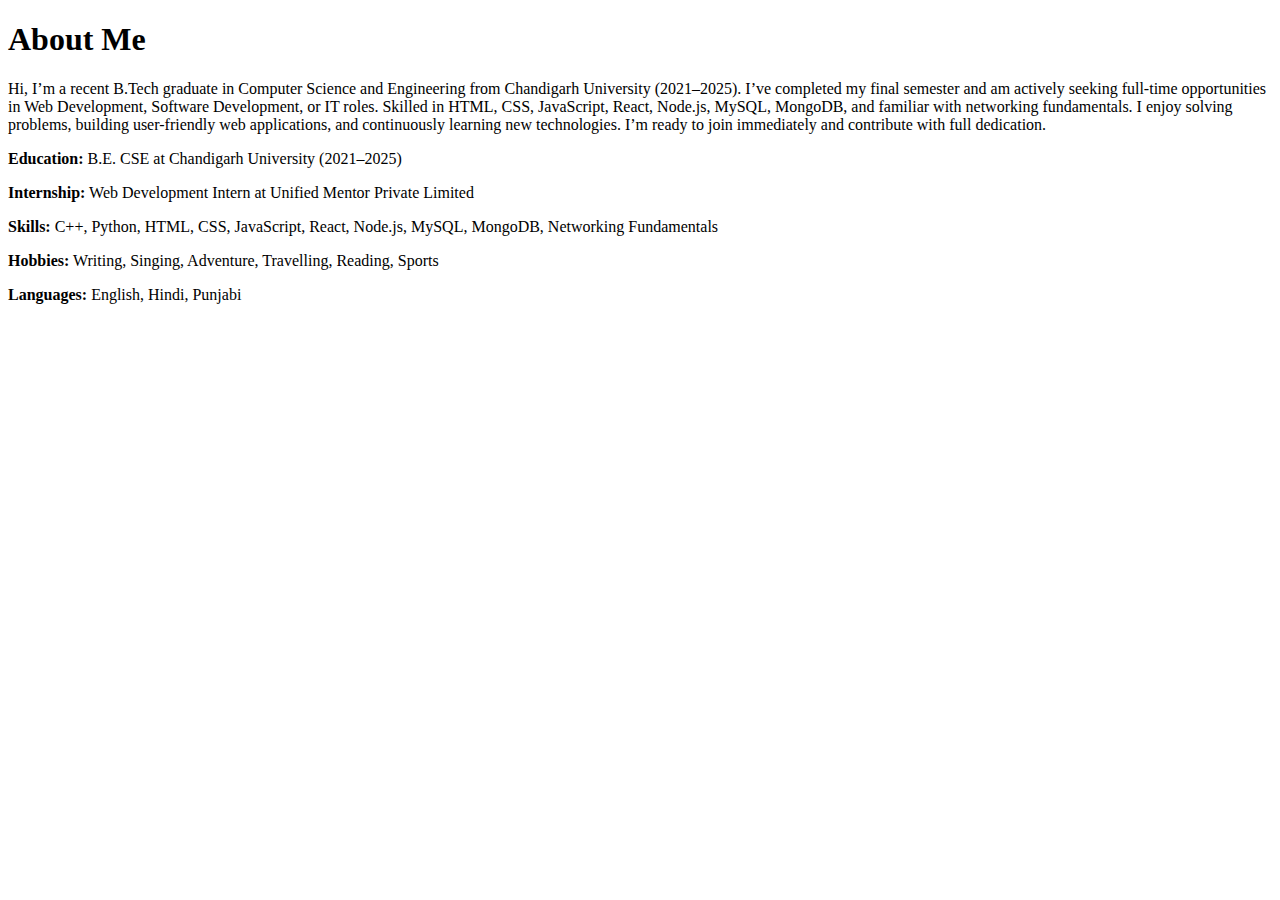
<file: about.html>
<!DOCTYPE html>
<html lang="en">
<head>
  <meta charset="UTF-8">
  <title>About - Dilraj Singh Maan</title>
  <link rel="stylesheet" href="css/style.css" />
</head>
<body>
  <header><h1>About Me</h1></header>
  
Hi, I’m a recent B.Tech graduate in Computer Science and Engineering from Chandigarh University (2021–2025). I’ve completed my final semester and am actively seeking full-time opportunities in Web Development, Software Development, or IT roles.

Skilled in HTML, CSS, JavaScript, React, Node.js, MySQL, MongoDB, and familiar with networking fundamentals. I enjoy solving problems, building user-friendly web applications, and continuously learning new technologies.

I’m ready to join immediately and contribute with full dedication.
  <section>
    <p><strong>  Education:</strong>  B.E. CSE at Chandigarh University (2021–2025)</p>
    <p><strong>  Internship:</strong> Web Development Intern at Unified Mentor Private Limited</p>
    <p><strong>  Skills:</strong>  C++, Python, HTML, CSS, JavaScript, React, Node.js, MySQL, MongoDB, Networking Fundamentals</p>
    <p><strong>  Hobbies:</strong>  Writing, Singing, Adventure, Travelling, Reading, Sports</p>
    <p><strong>  Languages:</strong> English, Hindi, Punjabi</p>
  </section>
</body>
</html>
</file>
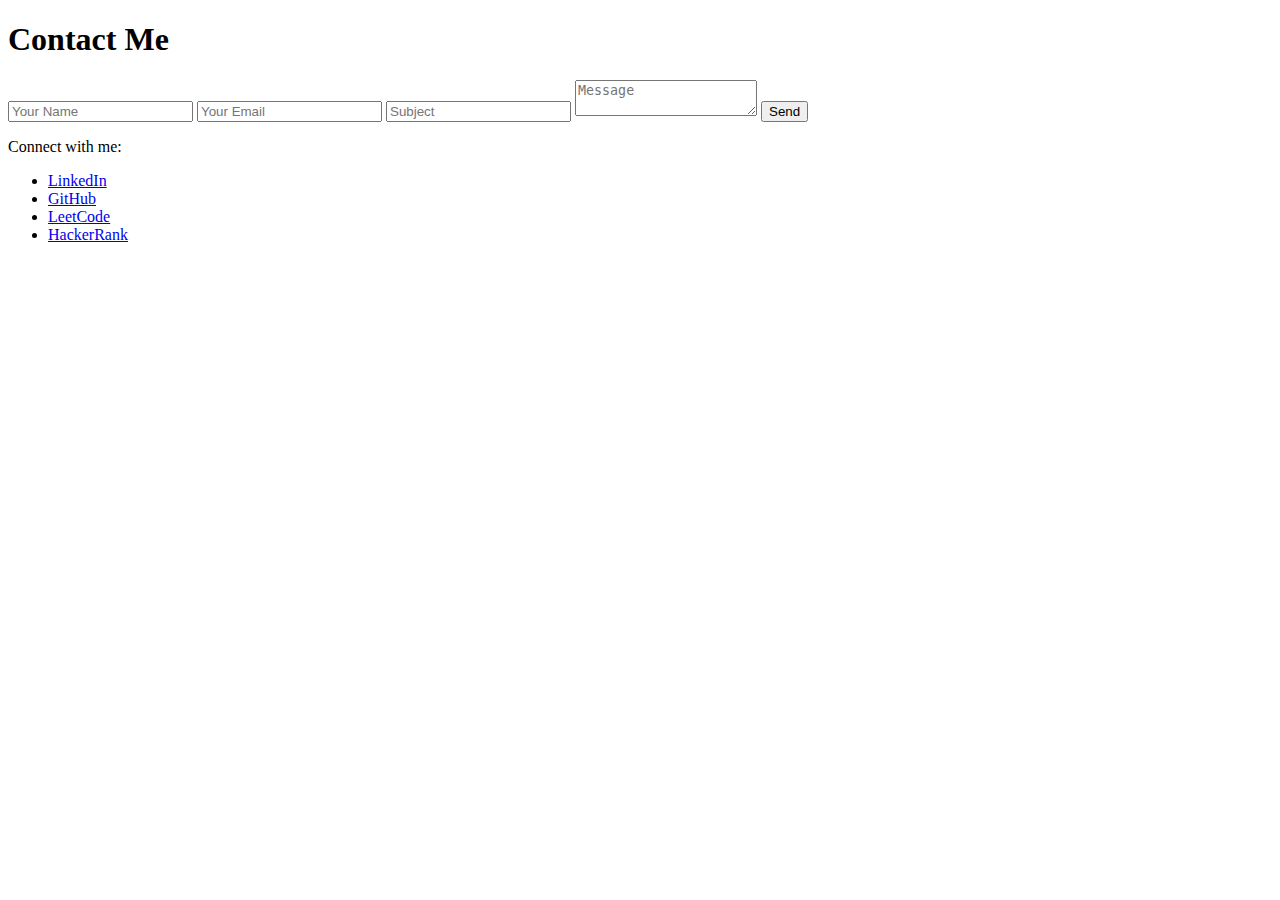
<file: contact.html>
<!DOCTYPE html>
<html lang="en">
<head>
  <meta charset="UTF-8">
  <title>Contact - Dilraj Singh Maan</title>
  <link rel="stylesheet" href="css/style.css" />
</head>
<body>
  <header><h1>Contact Me</h1></header>
  <form name="contactForm" onsubmit="return validateForm()">
    <input type="text" name="name" placeholder="Your Name" required />
    <input type="email" name="email" placeholder="Your Email" required />
    <input type="text" name="subject" placeholder="Subject" required />
    <textarea name="message" placeholder="Message" required></textarea>
    <button type="submit">Send</button>
  </form>
  <footer>
    <p>Connect with me:</p>
    <ul>
      <li><a href="https://www.linkedin.com/in/dilraj-singh-ba079221a/">LinkedIn</a></li>
      <li><a href="https://github.com/Maan6862">GitHub</a></li>
      <li><a href="https://leetcode.com/u/Maan6862/">LeetCode</a></li>
      <li><a href="https://www.hackerrank.com/profile/maan_dilrajmaan">HackerRank</a></li>
    </ul>
  </footer>
  <script src="js/script.js"></script>
</body>
</html>
</file>
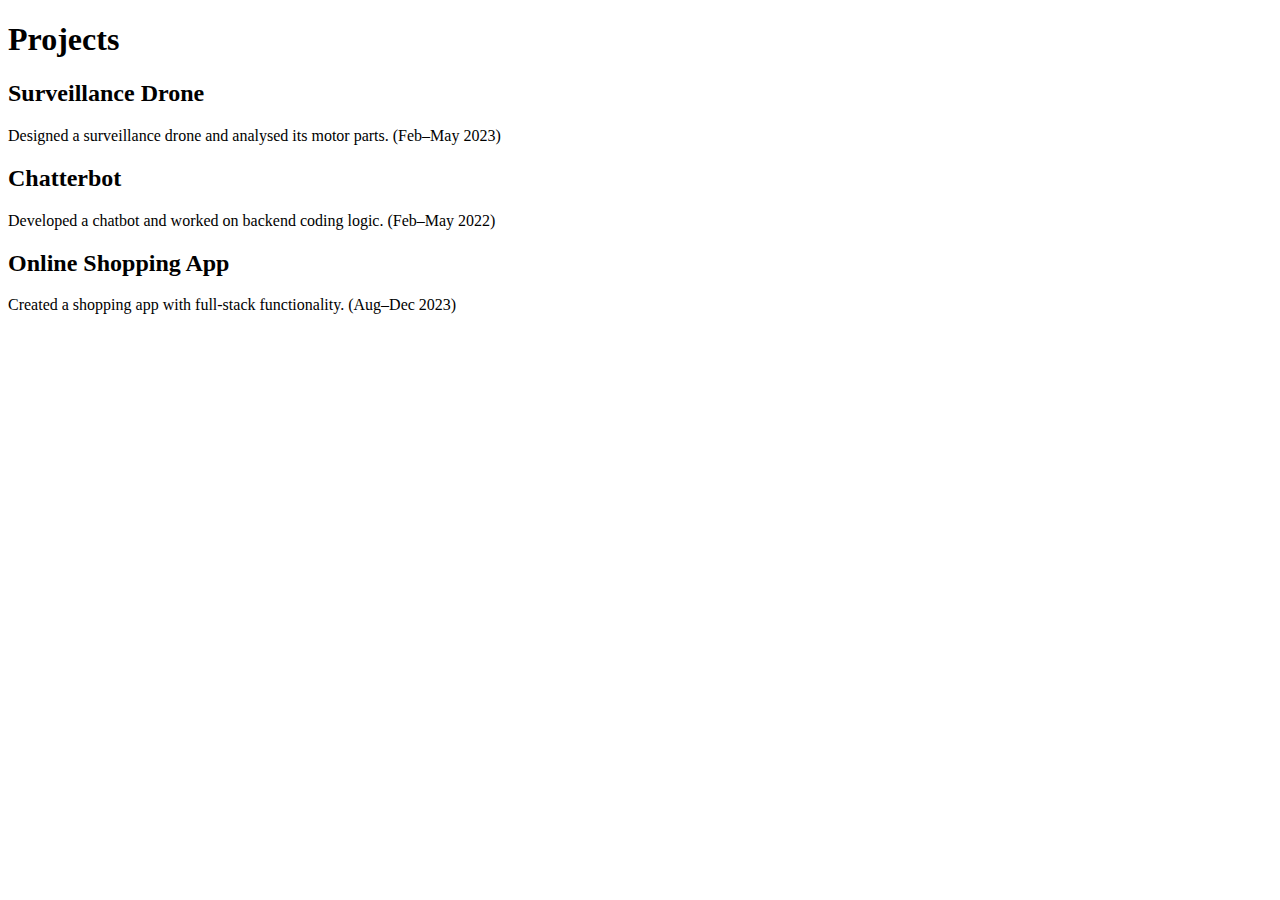
<file: projects.html>
<!DOCTYPE html>
<html lang="en">
<head>
  <meta charset="UTF-8">
  <title>Projects - Dilraj Singh Maan</title>
  <link rel="stylesheet" href="css/style.css" />
</head>
<body>
  <header><h1>Projects</h1></header>
  <section class="project-gallery">
    <div class="project">
      <h2>Surveillance Drone</h2>
      <p>Designed a surveillance drone and analysed its motor parts. (Feb–May 2023)</p>
    </div>
    <div class="project">
      <h2>Chatterbot</h2>
      <p>Developed a chatbot and worked on backend coding logic. (Feb–May 2022)</p>
    </div>
    <div class="project">
      <h2>Online Shopping App</h2>
      <p>Created a shopping app with full-stack functionality. (Aug–Dec 2023)</p>
    </div>
  </section>
</body>
</html>
</file>
<file: css/style.css>
<body>
  <nav>
    <ul>
      <li><a href="#intro">Home</a></li>
      <li><a href="#projects">Projects</a></li>
      <li><a href="#contact">Contact</a></li>
    </ul>
  </nav>
  <section class="intro" id="intro">
    <img src="profile.jpg" alt="Dilraj Singh Maan" class="hero-img" />
    <h1>Welcome to Dilraj's Portfolio</h1>
    <p>Software Developer and Designer</p>
  </section>
  <section class="project-gallery" id="projects">
    <div class="project">
      <h2>Project One</h2>
      <p>Description of project one.</p>
    </div>
    <div class="project">
      <h2>Project Two</h2>
      <p>Description of project two.</p>
    </div>
  </section>
  <section id="contact">
    <form>
      <input type="text" placeholder="Your Name" />
      <input type="email" placeholder="Your Email" />
      <textarea placeholder="Your Message"></textarea>
      <button type="submit">Send</button>
    </form>
  </section>
  <footer>
    <ul>
      <li><a href="#">LinkedIn</a></li>
      <li><a href="#">GitHub</a></li>
    </ul>
  </footer>
</body>
</file>
